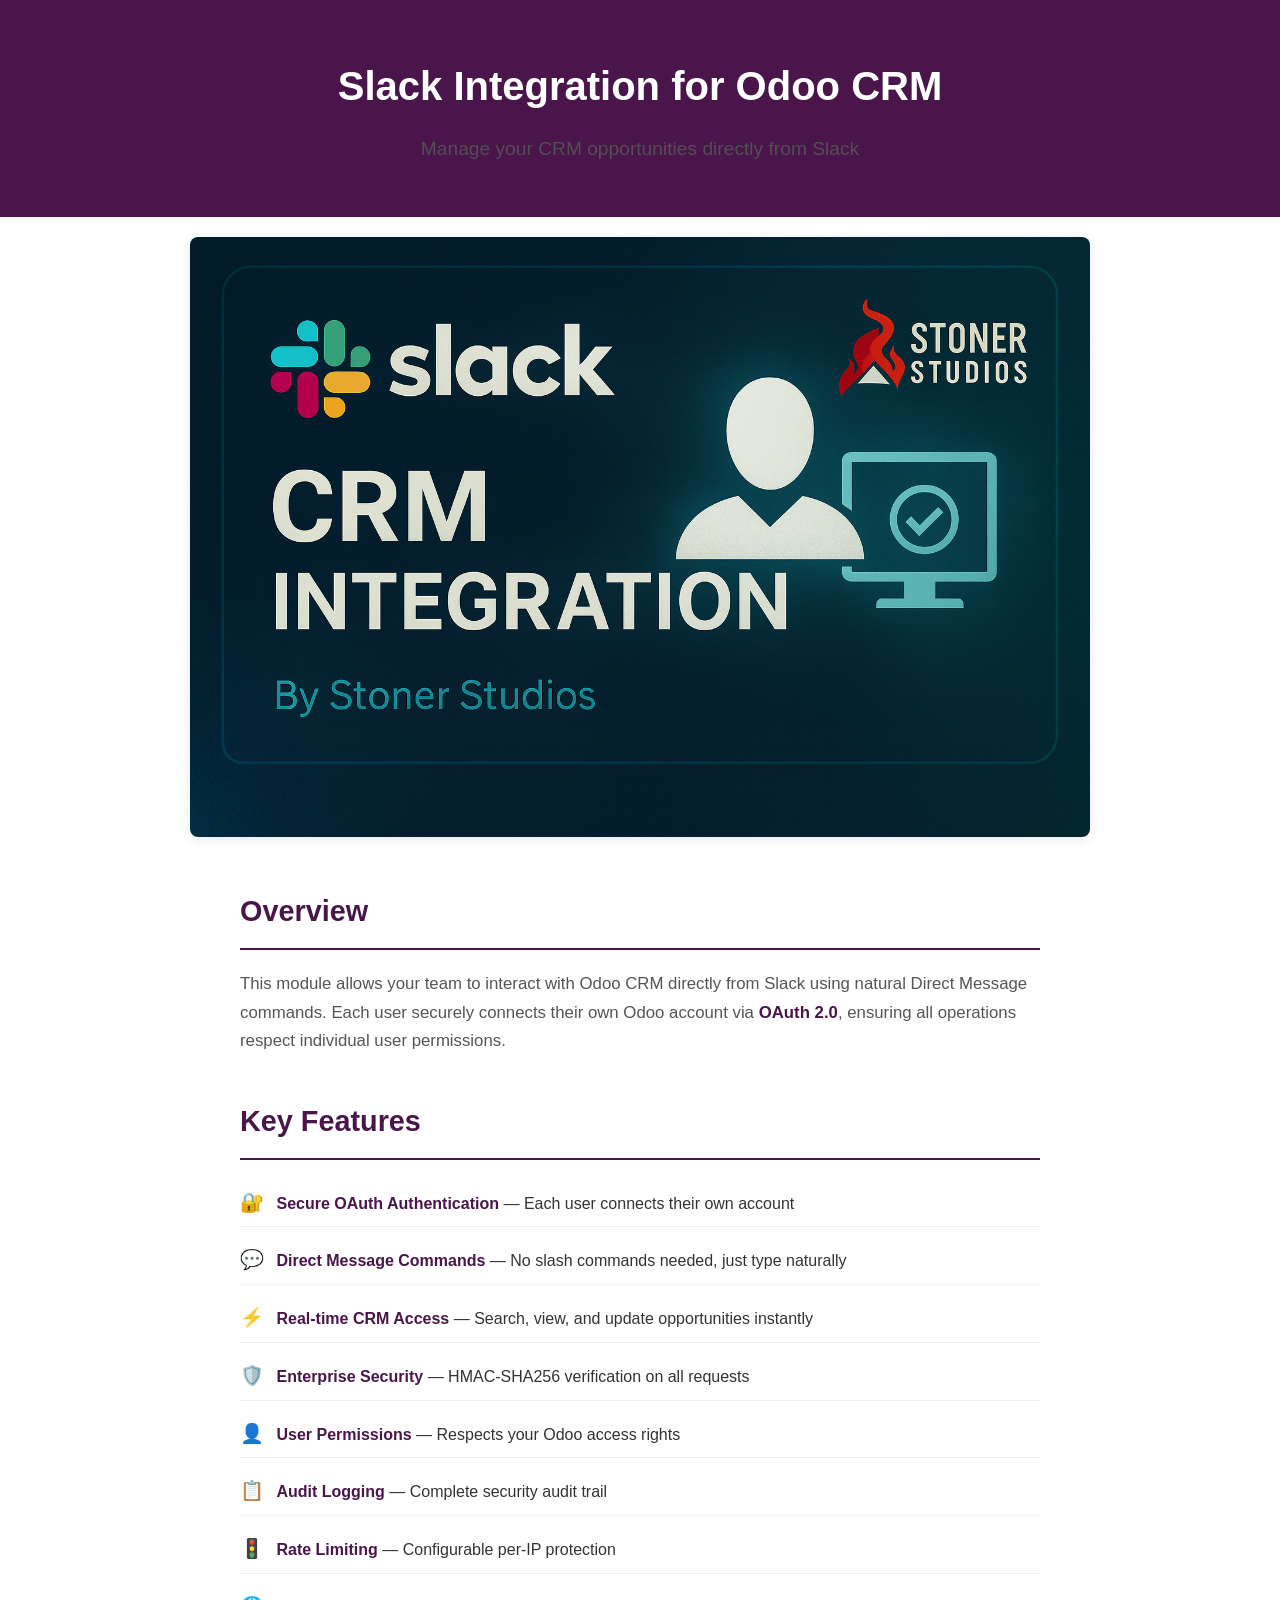
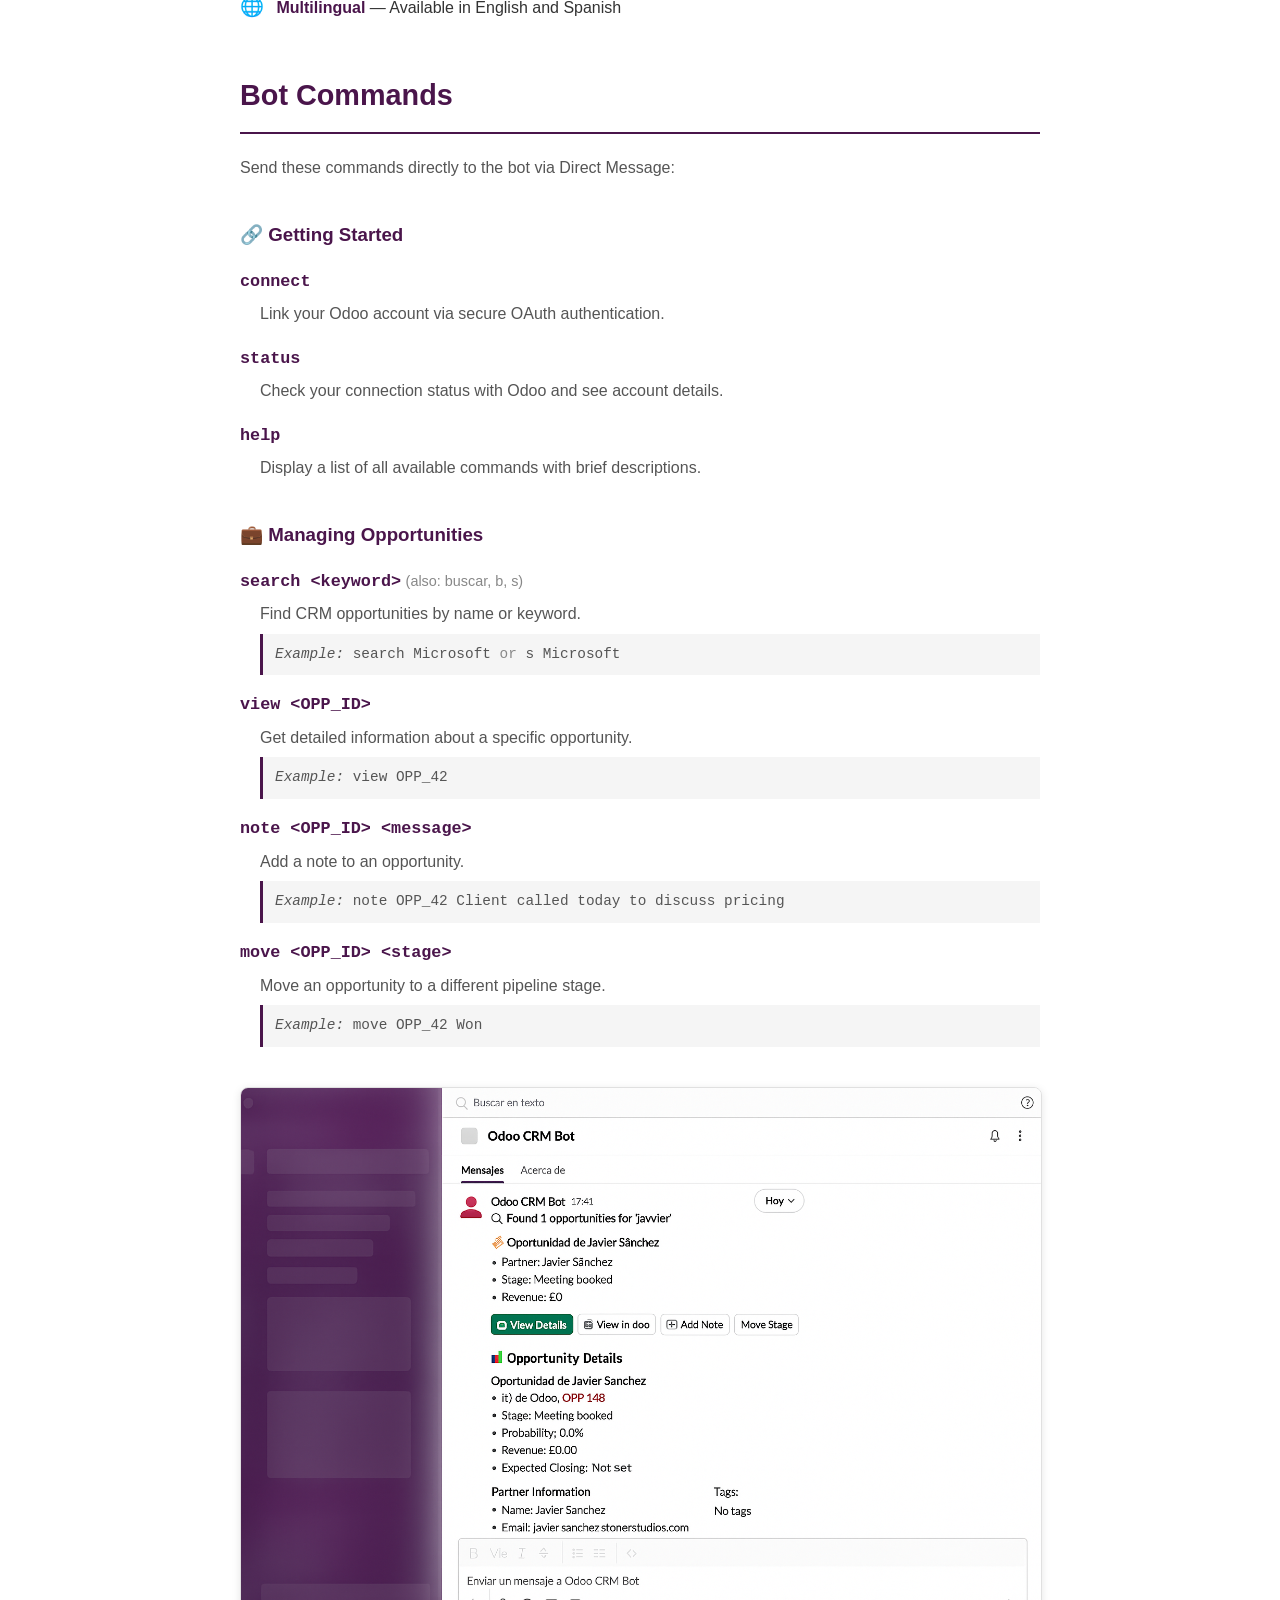
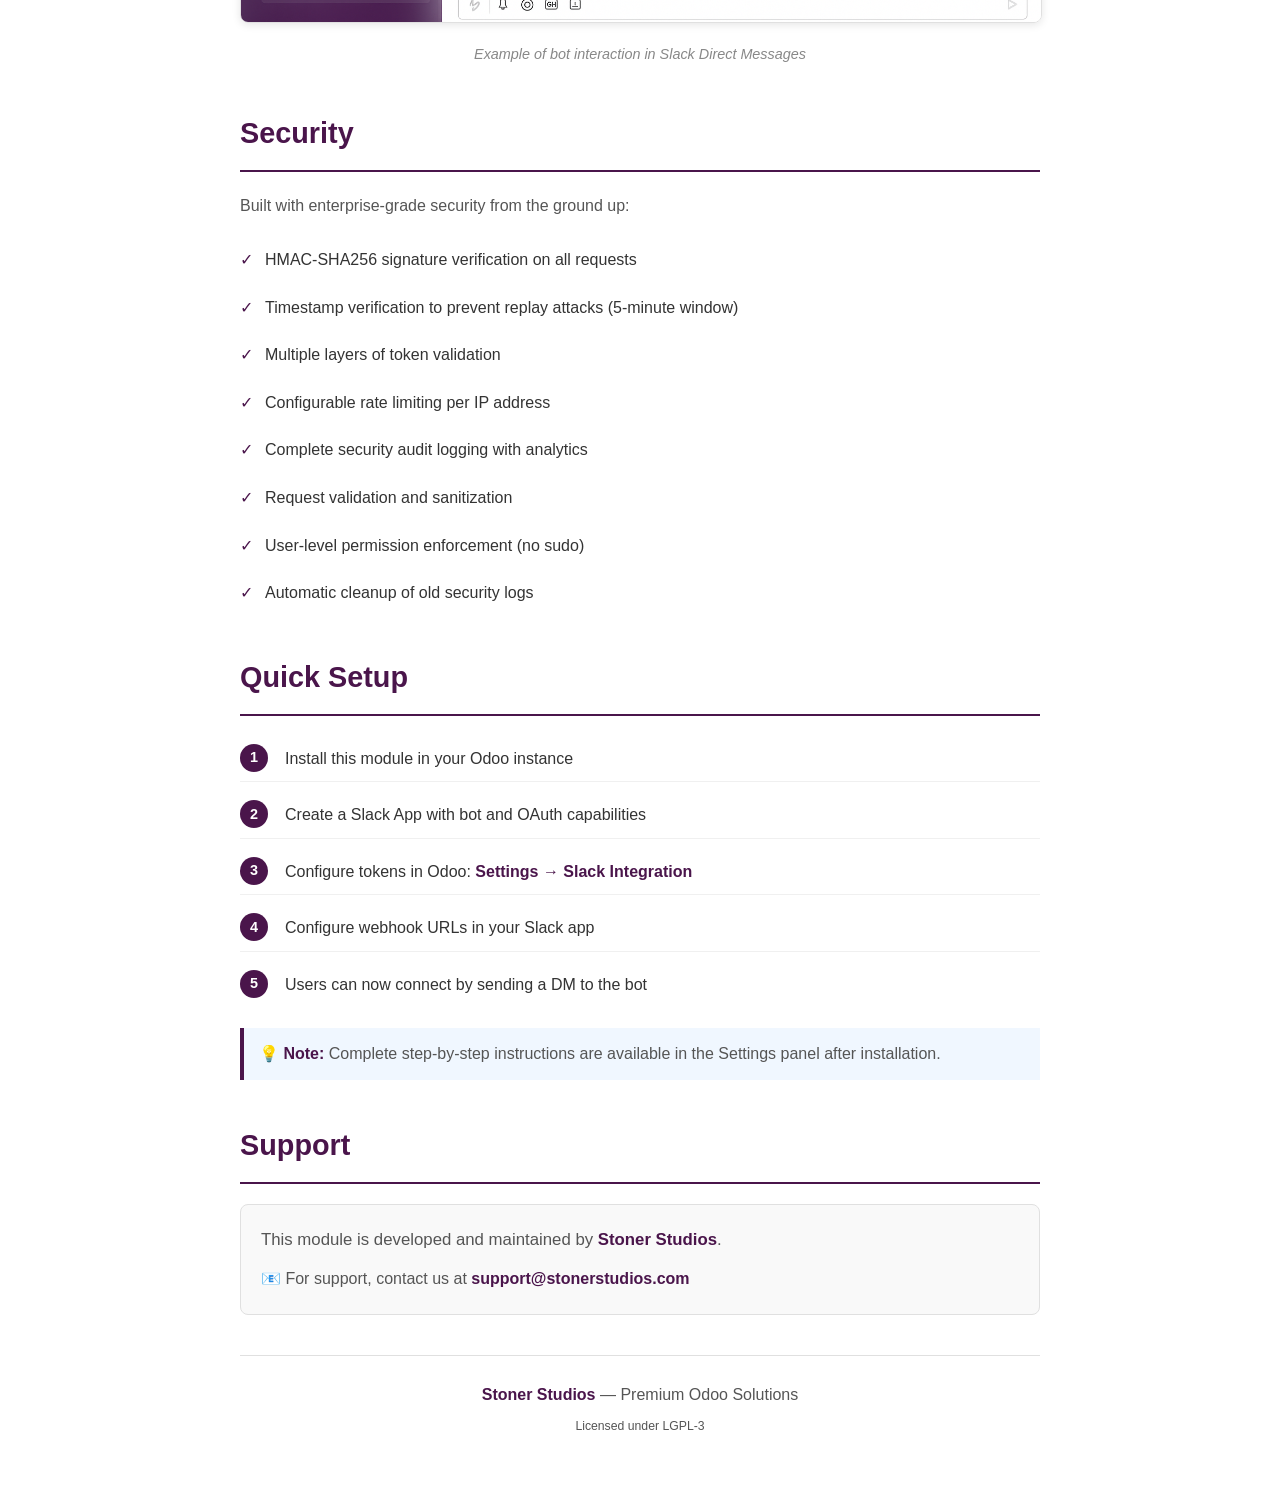
<file: slack_integration/static/description/index.html>
<!DOCTYPE html>
<html lang="en">
<head>
    <meta charset="UTF-8">
    <meta name="viewport" content="width=device-width, initial-scale=1.0">
    <title>Slack Integration for Odoo CRM</title>
    <style>
        body {
            font-family: 'Segoe UI', Roboto, sans-serif;
            line-height: 1.8;
            color: #333;
            margin: 0;
            padding: 0;
            background: #fff;
            font-size: 16px;
        }

        .hero {
            background: #4a154b;
            color: white;
            padding: 50px 20px;
            text-align: center;
        }

        .hero h1 {
            font-size: 2.5rem;
            font-weight: 700;
            margin: 0 0 10px 0;
        }

        .hero p {
            font-size: 1.2rem;
            margin: 0;
            opacity: 0.9;
        }

        .container {
            max-width: 800px;
            margin: 0 auto;
            padding: 40px 20px;
        }

        h2 {
            font-size: 1.8rem;
            color: #4a154b;
            margin: 40px 0 20px 0;
            font-weight: 700;
            border-bottom: 2px solid #4a154b;
            padding-bottom: 10px;
        }

        p {
            font-size: 1rem;
            line-height: 1.8;
            margin-bottom: 15px;
            color: #555;
        }

        ul {
            margin: 20px 0;
            padding-left: 25px;
        }

        li {
            margin-bottom: 10px;
            line-height: 1.6;
        }

        strong {
            color: #4a154b;
        }

        .command {
            margin: 30px 0;
            padding-bottom: 20px;
            border-bottom: 2px solid #e0e0e0;
        }

        .command-name {
            font-family: 'Courier New', 'Consolas', monospace;
            font-weight: 700;
            font-size: 1.1rem;
            color: #4a154b;
            margin-bottom: 8px;
            border-bottom: 1px solid #ddd;
            padding-bottom: 8px;
        }

        .command-desc {
            margin: 12px 0;
            line-height: 1.6;
        }

        .command-example {
            font-family: 'Courier New', 'Consolas', monospace;
            background: #f5f5f5;
            padding: 10px 15px;
            border-left: 3px solid #4a154b;
            margin-top: 10px;
        }

        .command-example-label {
            font-weight: 600;
            color: #666;
            margin-right: 8px;
        }

        .command-example-code {
            color: #4a154b;
        }

        .command-section {
            margin: 40px 0 20px 0 !important;
            padding: 12px 20px !important;
            background: linear-gradient(135deg, #4a154b 0%, #36104a 100%) !important;
            border-radius: 6px !important;
            box-shadow: 0 3px 8px rgba(74, 21, 75, 0.2) !important;
        }

        .command-section h3 {
            font-size: 1.3rem !important;
            color: #fff !important;
            font-weight: 600 !important;
            margin: 0 !important;
            text-shadow: 0 1px 2px rgba(0,0,0,0.2) !important;
        }

        .command-divider {
            height: 2px !important;
            background: linear-gradient(to right, #4a154b 0%, #e0e0e0 50%, transparent 100%) !important;
            margin: 50px 0 40px 0 !important;
        }

        .footer {
            text-align: center;
            padding: 30px 20px;
            color: #999;
            border-top: 1px solid #ddd;
            margin-top: 40px;
            font-size: 0.9rem;
        }

        .footer a {
            color: #4a154b;
            text-decoration: none;
        }
    </style>
</head>
<body>
    <div class="hero">
        <h1>Slack Integration for Odoo CRM</h1>
        <p>Manage your CRM opportunities directly from Slack</p>
    </div>

    <div style="text-align: center; margin: 20px auto; padding: 0; max-width: 900px;">
        <img src="header.png" alt="Slack Integration Header" style="width: 100%; height: auto; border-radius: 8px; box-shadow: 0 2px 12px rgba(0,0,0,0.1);">
    </div>

    <div class="container" style="padding-top: 0;">
        <h2>Overview</h2>
        <p style="font-size: 1.05em; line-height: 1.7; color: #555;">
            This module allows your team to interact with Odoo CRM directly from Slack using natural
            Direct Message commands. Each user securely connects their own Odoo account via <strong style="color: #4a154b;">OAuth 2.0</strong>,
            ensuring all operations respect individual user permissions.
        </p>

        <h2>Key Features</h2>
        <ul style="list-style: none; padding-left: 0;">
            <li style="padding: 8px 0; border-bottom: 1px solid #f0f0f0;">
                <span style="color: #4a154b; font-size: 1.2em; margin-right: 8px;">🔐</span>
                <strong>Secure OAuth Authentication</strong> — Each user connects their own account
            </li>
            <li style="padding: 8px 0; border-bottom: 1px solid #f0f0f0;">
                <span style="color: #4a154b; font-size: 1.2em; margin-right: 8px;">💬</span>
                <strong>Direct Message Commands</strong> — No slash commands needed, just type naturally
            </li>
            <li style="padding: 8px 0; border-bottom: 1px solid #f0f0f0;">
                <span style="color: #4a154b; font-size: 1.2em; margin-right: 8px;">⚡</span>
                <strong>Real-time CRM Access</strong> — Search, view, and update opportunities instantly
            </li>
            <li style="padding: 8px 0; border-bottom: 1px solid #f0f0f0;">
                <span style="color: #4a154b; font-size: 1.2em; margin-right: 8px;">🛡️</span>
                <strong>Enterprise Security</strong> — HMAC-SHA256 verification on all requests
            </li>
            <li style="padding: 8px 0; border-bottom: 1px solid #f0f0f0;">
                <span style="color: #4a154b; font-size: 1.2em; margin-right: 8px;">👤</span>
                <strong>User Permissions</strong> — Respects your Odoo access rights
            </li>
            <li style="padding: 8px 0; border-bottom: 1px solid #f0f0f0;">
                <span style="color: #4a154b; font-size: 1.2em; margin-right: 8px;">📋</span>
                <strong>Audit Logging</strong> — Complete security audit trail
            </li>
            <li style="padding: 8px 0; border-bottom: 1px solid #f0f0f0;">
                <span style="color: #4a154b; font-size: 1.2em; margin-right: 8px;">🚦</span>
                <strong>Rate Limiting</strong> — Configurable per-IP protection
            </li>
            <li style="padding: 8px 0;">
                <span style="color: #4a154b; font-size: 1.2em; margin-right: 8px;">🌐</span>
                <strong>Multilingual</strong> — Available in English and Spanish
            </li>
        </ul>

        <h2>Bot Commands</h2>
        <p>Send these commands directly to the bot via Direct Message:</p>

        <h3 style="color: #4a154b; margin-top: 35px; margin-bottom: 15px;">🔗 Getting Started</h3>

        <p style="margin: 8px 0 3px 0;"><strong style="font-family: monospace; color: #4a154b; font-size: 1.05em;">connect</strong></p>
        <p style="margin: 0 0 15px 20px;">Link your Odoo account via secure OAuth authentication.</p>

        <p style="margin: 8px 0 3px 0;"><strong style="font-family: monospace; color: #4a154b; font-size: 1.05em;">status</strong></p>
        <p style="margin: 0 0 15px 20px;">Check your connection status with Odoo and see account details.</p>

        <p style="margin: 8px 0 3px 0;"><strong style="font-family: monospace; color: #4a154b; font-size: 1.05em;">help</strong></p>
        <p style="margin: 0 0 20px 20px;">Display a list of all available commands with brief descriptions.</p>

        <h3 style="color: #4a154b; margin-top: 35px; margin-bottom: 15px;">💼 Managing Opportunities</h3>

        <p style="margin: 8px 0 3px 0;"><strong style="font-family: monospace; color: #4a154b; font-size: 1.05em;">search &lt;keyword&gt;</strong> <span style="color: #888; font-size: 0.9em;">(also: buscar, b, s)</span></p>
        <p style="margin: 0 0 5px 20px;">Find CRM opportunities by name or keyword.</p>
        <p style="margin: 0 0 15px 20px; background: #f5f5f5; padding: 8px 12px; border-left: 3px solid #4a154b; font-family: monospace; font-size: 0.9em;"><em>Example:</em> search Microsoft <span style="color: #888;">or</span> s Microsoft</p>

        <p style="margin: 8px 0 3px 0;"><strong style="font-family: monospace; color: #4a154b; font-size: 1.05em;">view &lt;OPP_ID&gt;</strong></p>
        <p style="margin: 0 0 5px 20px;">Get detailed information about a specific opportunity.</p>
        <p style="margin: 0 0 15px 20px; background: #f5f5f5; padding: 8px 12px; border-left: 3px solid #4a154b; font-family: monospace; font-size: 0.9em;"><em>Example:</em> view OPP_42</p>

        <p style="margin: 8px 0 3px 0;"><strong style="font-family: monospace; color: #4a154b; font-size: 1.05em;">note &lt;OPP_ID&gt; &lt;message&gt;</strong></p>
        <p style="margin: 0 0 5px 20px;">Add a note to an opportunity.</p>
        <p style="margin: 0 0 15px 20px; background: #f5f5f5; padding: 8px 12px; border-left: 3px solid #4a154b; font-family: monospace; font-size: 0.9em;"><em>Example:</em> note OPP_42 Client called today to discuss pricing</p>

        <p style="margin: 8px 0 3px 0;"><strong style="font-family: monospace; color: #4a154b; font-size: 1.05em;">move &lt;OPP_ID&gt; &lt;stage&gt;</strong></p>
        <p style="margin: 0 0 5px 20px;">Move an opportunity to a different pipeline stage.</p>
        <p style="margin: 0 0 15px 20px; background: #f5f5f5; padding: 8px 12px; border-left: 3px solid #4a154b; font-family: monospace; font-size: 0.9em;"><em>Example:</em> move OPP_42 Won</p>

        <div style="text-align: center; margin: 40px 0;">
            <img src="screenshot_slack.png" alt="Slack Bot Interaction Example" style="max-width: 100%; height: auto; border: 1px solid #e0e0e0; border-radius: 8px; box-shadow: 0 2px 8px rgba(0,0,0,0.1);">
            <p style="margin: 10px 0 0 0; color: #888; font-size: 0.9em; font-style: italic;">Example of bot interaction in Slack Direct Messages</p>
        </div>

        <h2>Security</h2>
        <p style="color: #555; margin-bottom: 20px;">Built with enterprise-grade security from the ground up:</p>
        <ul style="list-style: none; padding-left: 0;">
            <li style="padding: 6px 0 6px 25px; position: relative;">
                <span style="position: absolute; left: 0; color: #4a154b;">✓</span>
                HMAC-SHA256 signature verification on all requests
            </li>
            <li style="padding: 6px 0 6px 25px; position: relative;">
                <span style="position: absolute; left: 0; color: #4a154b;">✓</span>
                Timestamp verification to prevent replay attacks (5-minute window)
            </li>
            <li style="padding: 6px 0 6px 25px; position: relative;">
                <span style="position: absolute; left: 0; color: #4a154b;">✓</span>
                Multiple layers of token validation
            </li>
            <li style="padding: 6px 0 6px 25px; position: relative;">
                <span style="position: absolute; left: 0; color: #4a154b;">✓</span>
                Configurable rate limiting per IP address
            </li>
            <li style="padding: 6px 0 6px 25px; position: relative;">
                <span style="position: absolute; left: 0; color: #4a154b;">✓</span>
                Complete security audit logging with analytics
            </li>
            <li style="padding: 6px 0 6px 25px; position: relative;">
                <span style="position: absolute; left: 0; color: #4a154b;">✓</span>
                Request validation and sanitization
            </li>
            <li style="padding: 6px 0 6px 25px; position: relative;">
                <span style="position: absolute; left: 0; color: #4a154b;">✓</span>
                User-level permission enforcement (no sudo)
            </li>
            <li style="padding: 6px 0 6px 25px; position: relative;">
                <span style="position: absolute; left: 0; color: #4a154b;">✓</span>
                Automatic cleanup of old security logs
            </li>
        </ul>

        <h2>Quick Setup</h2>
        <ol style="list-style: none; counter-reset: step-counter; padding-left: 0;">
            <li style="counter-increment: step-counter; padding: 10px 0 10px 45px; position: relative; border-bottom: 1px solid #f0f0f0;">
                <span style="position: absolute; left: 0; top: 8px; background: #4a154b; color: white; width: 28px; height: 28px; border-radius: 50%; display: inline-flex; align-items: center; justify-content: center; font-weight: 700; font-size: 0.9em;">1</span>
                Install this module in your Odoo instance
            </li>
            <li style="counter-increment: step-counter; padding: 10px 0 10px 45px; position: relative; border-bottom: 1px solid #f0f0f0;">
                <span style="position: absolute; left: 0; top: 8px; background: #4a154b; color: white; width: 28px; height: 28px; border-radius: 50%; display: inline-flex; align-items: center; justify-content: center; font-weight: 700; font-size: 0.9em;">2</span>
                Create a Slack App with bot and OAuth capabilities
            </li>
            <li style="counter-increment: step-counter; padding: 10px 0 10px 45px; position: relative; border-bottom: 1px solid #f0f0f0;">
                <span style="position: absolute; left: 0; top: 8px; background: #4a154b; color: white; width: 28px; height: 28px; border-radius: 50%; display: inline-flex; align-items: center; justify-content: center; font-weight: 700; font-size: 0.9em;">3</span>
                Configure tokens in Odoo: <strong style="color: #4a154b;">Settings → Slack Integration</strong>
            </li>
            <li style="counter-increment: step-counter; padding: 10px 0 10px 45px; position: relative; border-bottom: 1px solid #f0f0f0;">
                <span style="position: absolute; left: 0; top: 8px; background: #4a154b; color: white; width: 28px; height: 28px; border-radius: 50%; display: inline-flex; align-items: center; justify-content: center; font-weight: 700; font-size: 0.9em;">4</span>
                Configure webhook URLs in your Slack app
            </li>
            <li style="counter-increment: step-counter; padding: 10px 0 10px 45px; position: relative;">
                <span style="position: absolute; left: 0; top: 8px; background: #4a154b; color: white; width: 28px; height: 28px; border-radius: 50%; display: inline-flex; align-items: center; justify-content: center; font-weight: 700; font-size: 0.9em;">5</span>
                Users can now connect by sending a DM to the bot
            </li>
        </ol>

        <p style="background: #f0f7ff; border-left: 4px solid #4a154b; padding: 12px 15px; margin-top: 20px;"><strong style="color: #4a154b;">💡 Note:</strong> Complete step-by-step instructions are available in the Settings panel after installation.</p>

        <h2>Support</h2>
        <div style="background: #f9f9f9; border: 1px solid #e0e0e0; border-radius: 8px; padding: 20px; margin: 20px 0;">
            <p style="margin: 0 0 10px 0; font-size: 1.05em;">
                This module is developed and maintained by <strong style="color: #4a154b;">Stoner Studios</strong>.
            </p>
            <p style="margin: 0;">
                📧 For support, contact us at
                <a href="mailto:support@stonerstudios.com" style="color: #4a154b; font-weight: 600; text-decoration: none;">support@stonerstudios.com</a>
            </p>
        </div>

        <div style="text-align: center; padding: 25px 20px; color: #999; border-top: 1px solid #e0e0e0; margin-top: 40px; font-size: 0.9rem;">
            <p style="margin: 0 0 5px 0;"><strong style="color: #4a154b;">Stoner Studios</strong> — Premium Odoo Solutions</p>
            <p style="margin: 0; font-size: 0.85em;">Licensed under LGPL-3</p>
        </div>
    </div>
</body>
</html>
</file>
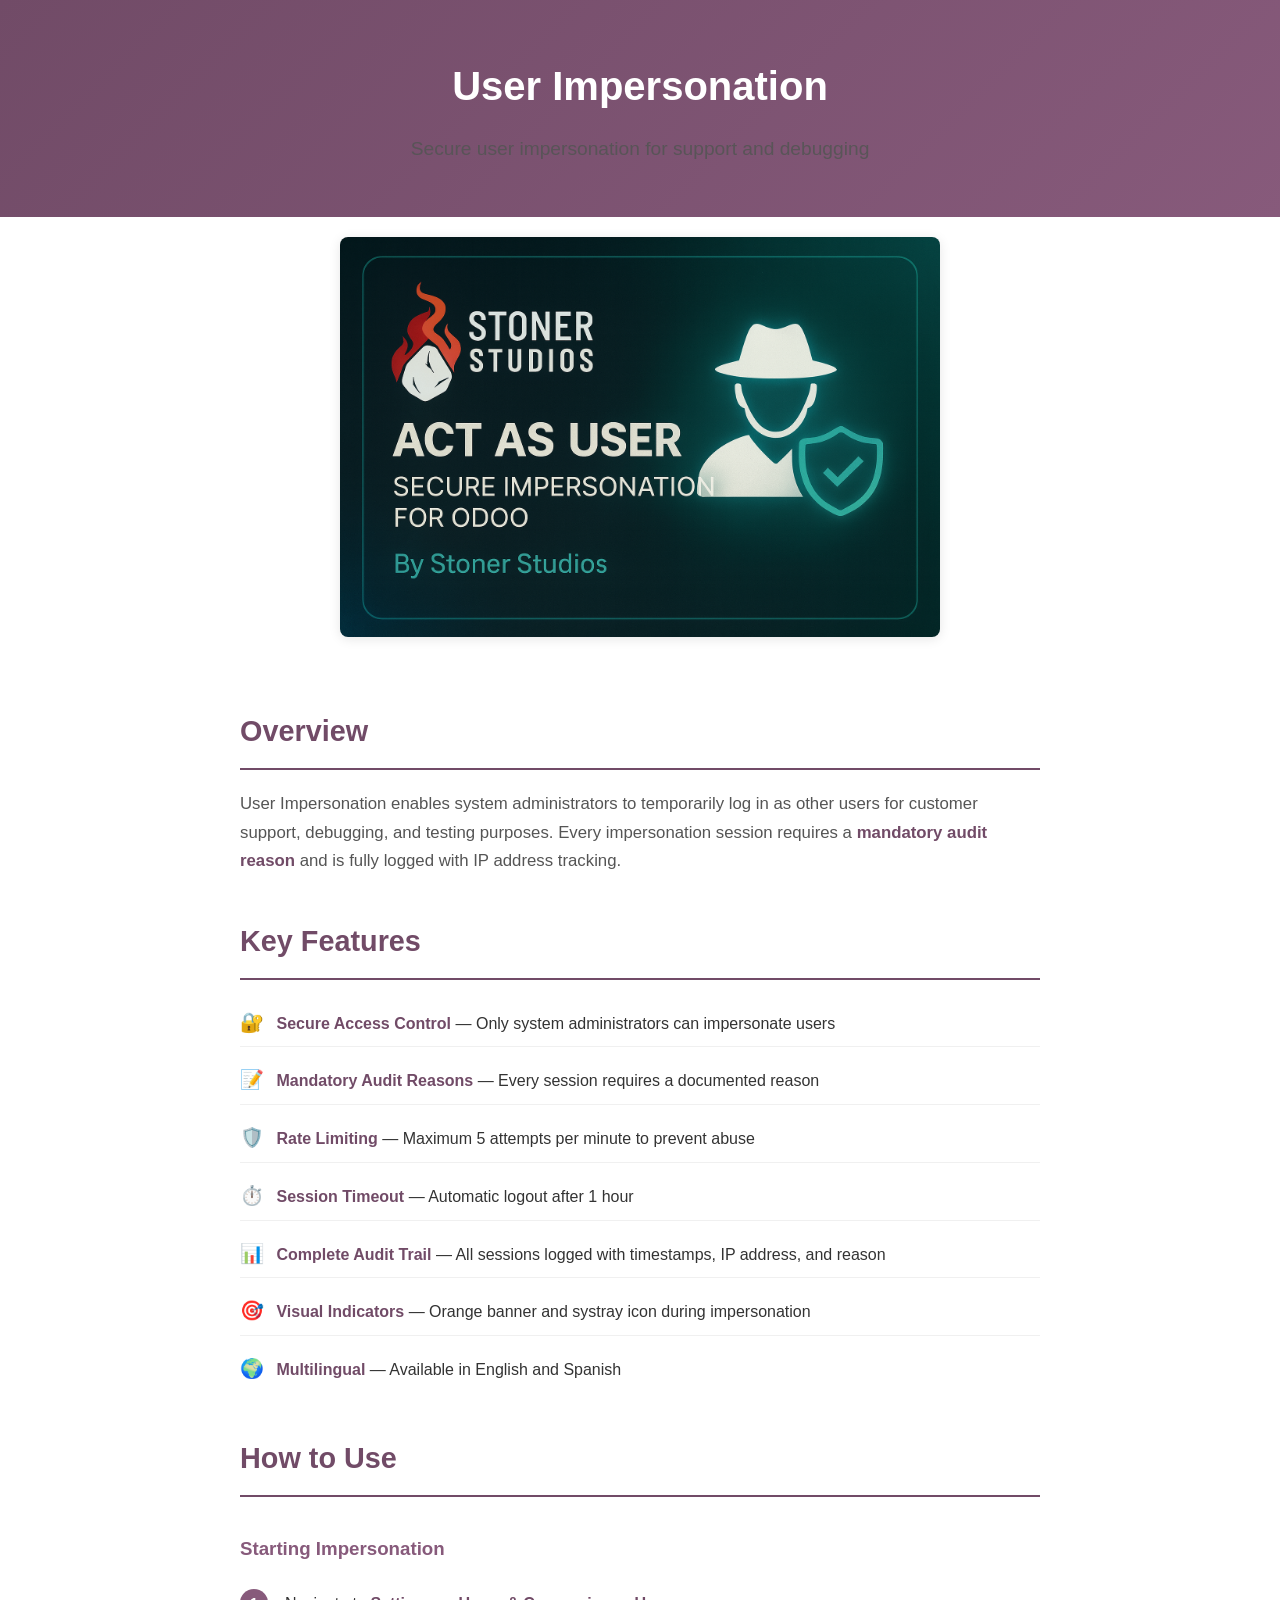
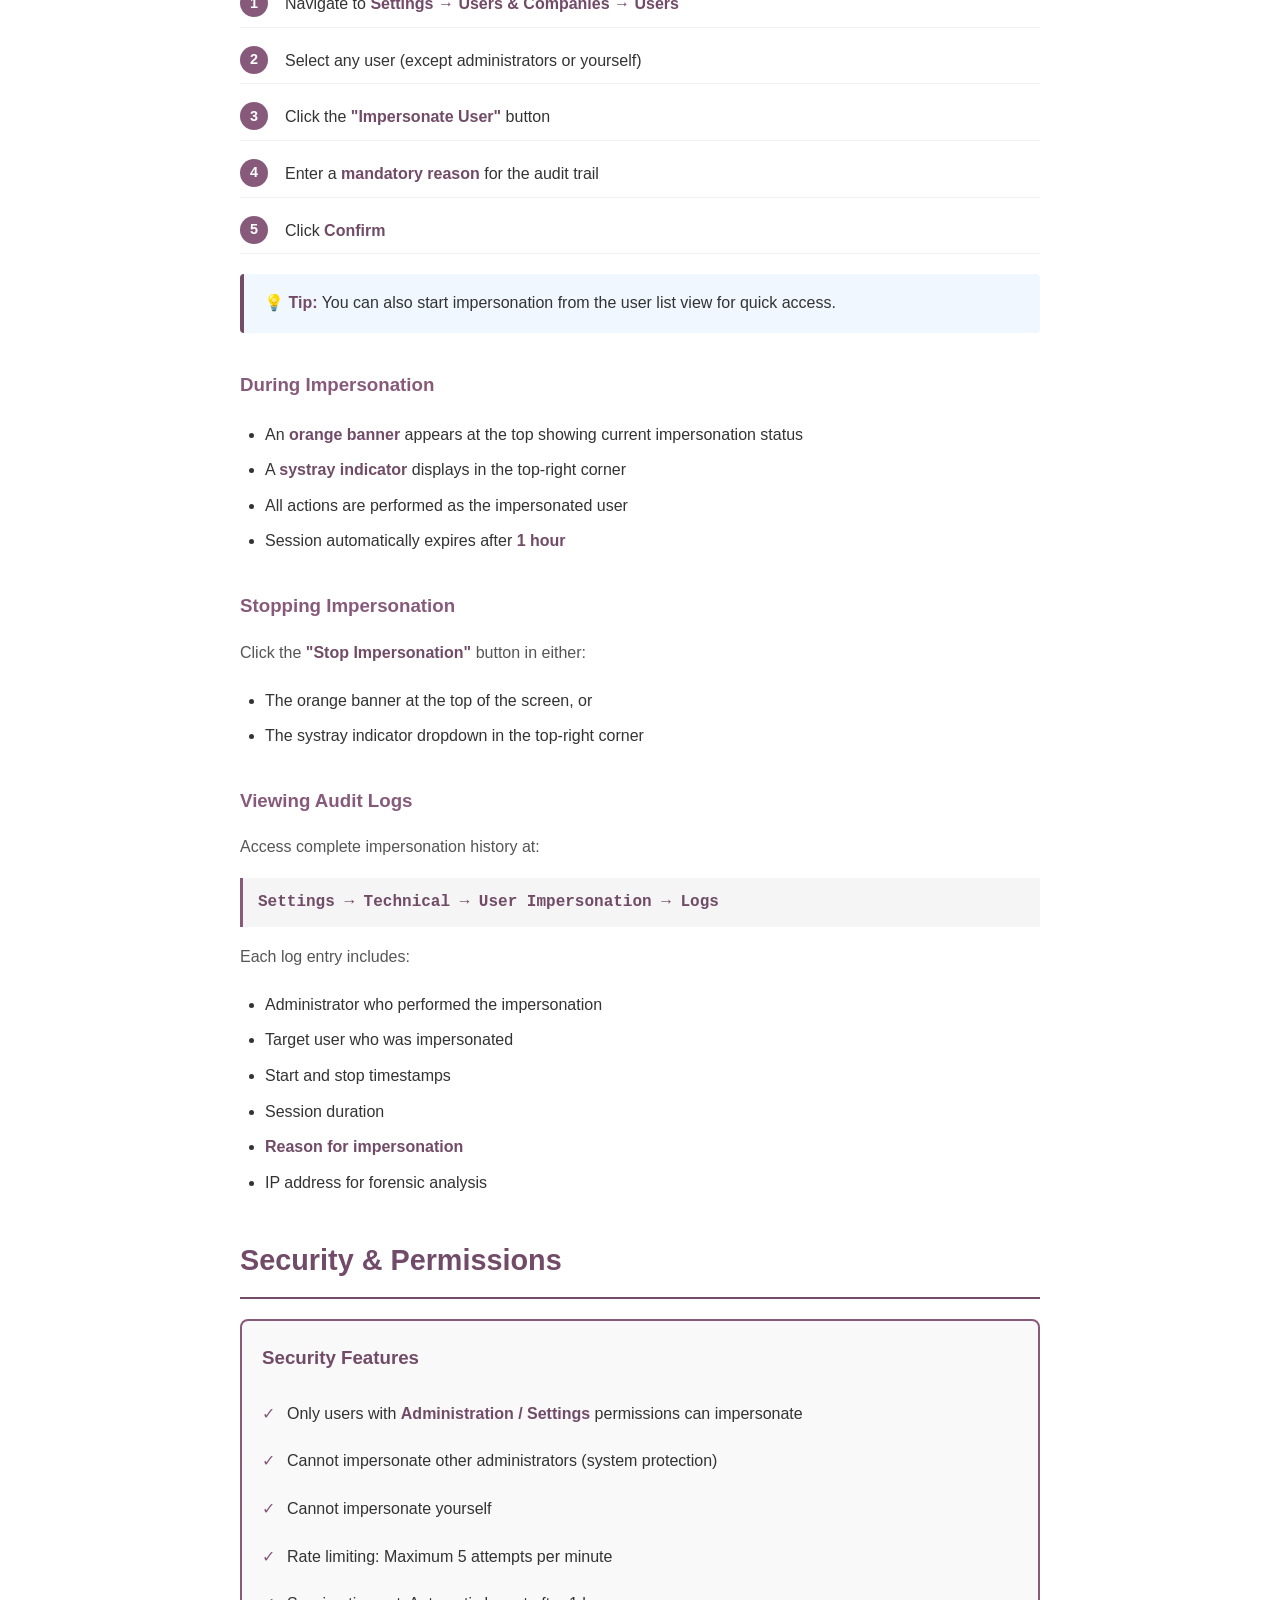
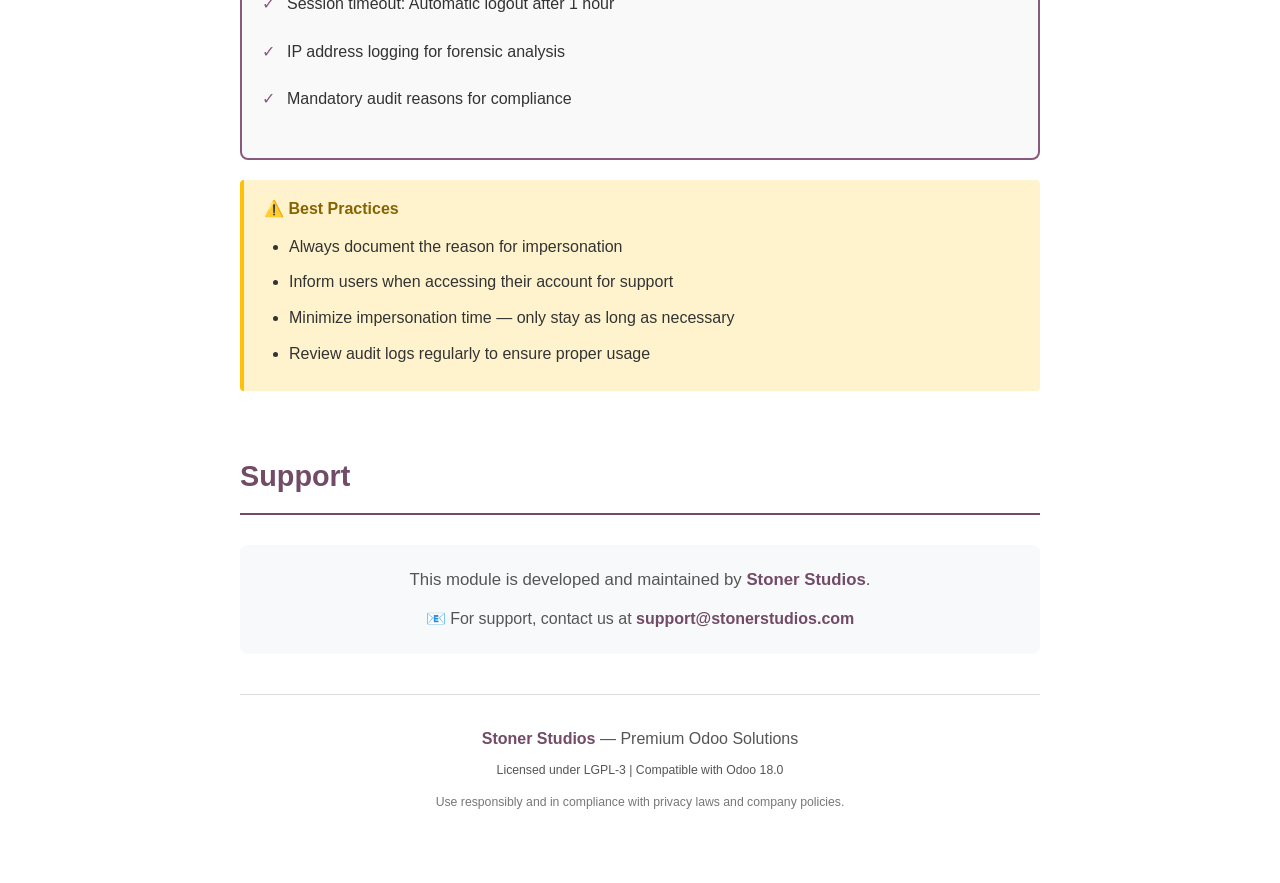
<file: user_impersonation/static/description/index.html>
<!DOCTYPE html>
<html lang="en">
<head>
    <meta charset="UTF-8">
    <meta name="viewport" content="width=device-width, initial-scale=1.0">
    <title>User Impersonation for Odoo 18</title>
    <style>
        body {
            font-family: 'Segoe UI', Roboto, sans-serif;
            line-height: 1.8;
            color: #333;
            margin: 0;
            padding: 0;
            background: #fff;
            font-size: 16px;
        }

        .hero {
            background: linear-gradient(135deg, #714B67 0%, #875A7B 100%);
            color: white;
            padding: 50px 20px;
            text-align: center;
        }

        .hero h1 {
            font-size: 2.5rem;
            font-weight: 700;
            margin: 0 0 10px 0;
        }

        .hero p {
            font-size: 1.2rem;
            margin: 0;
            opacity: 0.9;
        }

        .container {
            max-width: 800px;
            margin: 0 auto;
            padding: 40px 20px;
        }

        h2 {
            font-size: 1.8rem;
            color: #714B67;
            margin: 40px 0 20px 0;
            font-weight: 700;
            border-bottom: 2px solid #714B67;
            padding-bottom: 10px;
        }

        p {
            font-size: 1rem;
            line-height: 1.8;
            margin-bottom: 15px;
            color: #555;
        }

        ul {
            margin: 20px 0;
            padding-left: 25px;
        }

        li {
            margin-bottom: 10px;
            line-height: 1.6;
        }

        strong {
            color: #714B67;
        }

        .info-box {
            background: #f0f7ff;
            border-left: 4px solid #714B67;
            padding: 15px 20px;
            margin: 20px 0;
            border-radius: 4px;
        }

        .info-box strong {
            color: #714B67;
        }

        .steps {
            list-style: none;
            counter-reset: step-counter;
            padding-left: 0;
        }

        .steps li {
            counter-increment: step-counter;
            padding: 10px 0 10px 45px;
            position: relative;
            border-bottom: 1px solid #f0f0f0;
        }

        .steps li:before {
            content: counter(step-counter);
            position: absolute;
            left: 0;
            top: 8px;
            background: #875A7B;
            color: white;
            width: 28px;
            height: 28px;
            border-radius: 50%;
            display: inline-flex;
            align-items: center;
            justify-content: center;
            font-weight: 700;
            font-size: 0.9em;
        }

        .security-box {
            background: #f9f9f9;
            border: 2px solid #875A7B;
            border-radius: 8px;
            padding: 20px;
            margin: 20px 0;
        }

        .footer {
            text-align: center;
            padding: 30px 20px;
            color: #999;
            border-top: 1px solid #ddd;
            margin-top: 40px;
            font-size: 0.9rem;
        }

        .footer a {
            color: #714B67;
            text-decoration: none;
        }

        .support-box {
            background: #f8f9fa;
            border-radius: 8px;
            padding: 20px;
            margin-top: 30px;
            text-align: center;
        }
    </style>
</head>
<body>
    <div class="hero">
        <h1>User Impersonation</h1>
        <p>Secure user impersonation for support and debugging</p>
    </div>

    <div style="text-align: center; margin: 20px auto; padding: 0; max-width: 600px;">
        <img src="header.png" alt="User Impersonation Module" style="width: 100%; height: auto; border-radius: 8px; box-shadow: 0 2px 12px rgba(0,0,0,0.1);" onerror="this.style.display='none'">
    </div>

    <div class="container" style="padding-top: 20px;">
        <h2 style="margin-top: 20px;">Overview</h2>
        <p style="font-size: 1.05em; line-height: 1.7;">
            User Impersonation enables system administrators to temporarily log in as other users for
            customer support, debugging, and testing purposes. Every impersonation session requires a
            <strong>mandatory audit reason</strong> and is fully logged with IP address tracking.
        </p>

        <h2>Key Features</h2>
        <ul style="list-style: none; padding-left: 0;">
            <li style="padding: 8px 0; border-bottom: 1px solid #f0f0f0;">
                <span style="color: #875A7B; font-size: 1.2em; margin-right: 8px;">🔐</span>
                <strong>Secure Access Control</strong> — Only system administrators can impersonate users
            </li>
            <li style="padding: 8px 0; border-bottom: 1px solid #f0f0f0;">
                <span style="color: #875A7B; font-size: 1.2em; margin-right: 8px;">📝</span>
                <strong>Mandatory Audit Reasons</strong> — Every session requires a documented reason
            </li>
            <li style="padding: 8px 0; border-bottom: 1px solid #f0f0f0;">
                <span style="color: #875A7B; font-size: 1.2em; margin-right: 8px;">🛡️</span>
                <strong>Rate Limiting</strong> — Maximum 5 attempts per minute to prevent abuse
            </li>
            <li style="padding: 8px 0; border-bottom: 1px solid #f0f0f0;">
                <span style="color: #875A7B; font-size: 1.2em; margin-right: 8px;">⏱️</span>
                <strong>Session Timeout</strong> — Automatic logout after 1 hour
            </li>
            <li style="padding: 8px 0; border-bottom: 1px solid #f0f0f0;">
                <span style="color: #875A7B; font-size: 1.2em; margin-right: 8px;">📊</span>
                <strong>Complete Audit Trail</strong> — All sessions logged with timestamps, IP address, and reason
            </li>
            <li style="padding: 8px 0; border-bottom: 1px solid #f0f0f0;">
                <span style="color: #875A7B; font-size: 1.2em; margin-right: 8px;">🎯</span>
                <strong>Visual Indicators</strong> — Orange banner and systray icon during impersonation
            </li>
            <li style="padding: 8px 0;">
                <span style="color: #875A7B; font-size: 1.2em; margin-right: 8px;">🌍</span>
                <strong>Multilingual</strong> — Available in English and Spanish
            </li>
        </ul>

        <h2>How to Use</h2>

        <h3 style="color: #875A7B; margin-top: 35px; margin-bottom: 15px;">Starting Impersonation</h3>
        <ol class="steps">
            <li>Navigate to <strong>Settings → Users & Companies → Users</strong></li>
            <li>Select any user (except administrators or yourself)</li>
            <li>Click the <strong>"Impersonate User"</strong> button</li>
            <li>Enter a <strong>mandatory reason</strong> for the audit trail</li>
            <li>Click <strong>Confirm</strong></li>
        </ol>

        <div class="info-box">
            <strong>💡 Tip:</strong> You can also start impersonation from the user list view for quick access.
        </div>

        <h3 style="color: #875A7B; margin-top: 35px; margin-bottom: 15px;">During Impersonation</h3>
        <ul>
            <li>An <strong>orange banner</strong> appears at the top showing current impersonation status</li>
            <li>A <strong>systray indicator</strong> displays in the top-right corner</li>
            <li>All actions are performed as the impersonated user</li>
            <li>Session automatically expires after <strong>1 hour</strong></li>
        </ul>

        <h3 style="color: #875A7B; margin-top: 35px; margin-bottom: 15px;">Stopping Impersonation</h3>
        <p>Click the <strong>"Stop Impersonation"</strong> button in either:</p>
        <ul>
            <li>The orange banner at the top of the screen, or</li>
            <li>The systray indicator dropdown in the top-right corner</li>
        </ul>

        <h3 style="color: #875A7B; margin-top: 35px; margin-bottom: 15px;">Viewing Audit Logs</h3>
        <p>Access complete impersonation history at:</p>
        <p style="background: #f5f5f5; padding: 10px 15px; border-left: 3px solid #875A7B; font-family: monospace;">
            <strong>Settings → Technical → User Impersonation → Logs</strong>
        </p>

        <p>Each log entry includes:</p>
        <ul>
            <li>Administrator who performed the impersonation</li>
            <li>Target user who was impersonated</li>
            <li>Start and stop timestamps</li>
            <li>Session duration</li>
            <li><strong>Reason for impersonation</strong></li>
            <li>IP address for forensic analysis</li>
        </ul>

        <h2>Security & Permissions</h2>
        <div class="security-box">
            <h3 style="color: #714B67; margin-top: 0;">Security Features</h3>
            <ul style="list-style: none; padding-left: 0;">
                <li style="padding: 6px 0 6px 25px; position: relative;">
                    <span style="position: absolute; left: 0; color: #875A7B;">✓</span>
                    Only users with <strong>Administration / Settings</strong> permissions can impersonate
                </li>
                <li style="padding: 6px 0 6px 25px; position: relative;">
                    <span style="position: absolute; left: 0; color: #875A7B;">✓</span>
                    Cannot impersonate other administrators (system protection)
                </li>
                <li style="padding: 6px 0 6px 25px; position: relative;">
                    <span style="position: absolute; left: 0; color: #875A7B;">✓</span>
                    Cannot impersonate yourself
                </li>
                <li style="padding: 6px 0 6px 25px; position: relative;">
                    <span style="position: absolute; left: 0; color: #875A7B;">✓</span>
                    Rate limiting: Maximum 5 attempts per minute
                </li>
                <li style="padding: 6px 0 6px 25px; position: relative;">
                    <span style="position: absolute; left: 0; color: #875A7B;">✓</span>
                    Session timeout: Automatic logout after 1 hour
                </li>
                <li style="padding: 6px 0 6px 25px; position: relative;">
                    <span style="position: absolute; left: 0; color: #875A7B;">✓</span>
                    IP address logging for forensic analysis
                </li>
                <li style="padding: 6px 0 6px 25px; position: relative;">
                    <span style="position: absolute; left: 0; color: #875A7B;">✓</span>
                    Mandatory audit reasons for compliance
                </li>
            </ul>
        </div>

        <div class="info-box" style="background: #fff3cd; border-left-color: #ffc107;">
            <strong style="color: #856404;">⚠️ Best Practices</strong>
            <ul style="margin: 10px 0 0 0;">
                <li>Always document the reason for impersonation</li>
                <li>Inform users when accessing their account for support</li>
                <li>Minimize impersonation time — only stay as long as necessary</li>
                <li>Review audit logs regularly to ensure proper usage</li>
            </ul>
        </div>

        <h2 style="margin-top: 60px;">Support</h2>
        <div class="support-box">
            <p style="margin: 0 0 10px 0; font-size: 1.05em;">
                This module is developed and maintained by <strong style="color: #714B67;">Stoner Studios</strong>.
            </p>
            <p style="margin: 0;">
                📧 For support, contact us at
                <a href="mailto:support@stonerstudios.com" style="color: #714B67; font-weight: 600; text-decoration: none;">support@stonerstudios.com</a>
            </p>
        </div>

        <div class="footer">
            <p style="margin: 0 0 5px 0;"><strong style="color: #714B67;">Stoner Studios</strong> — Premium Odoo Solutions</p>
            <p style="margin: 0; font-size: 0.85em;">Licensed under LGPL-3 | Compatible with Odoo 18.0</p>
            <p style="margin: 10px 0 0 0; font-size: 0.85em; color: #777;">
                Use responsibly and in compliance with privacy laws and company policies.
            </p>
        </div>
    </div>
</body>
</html>
</file>
